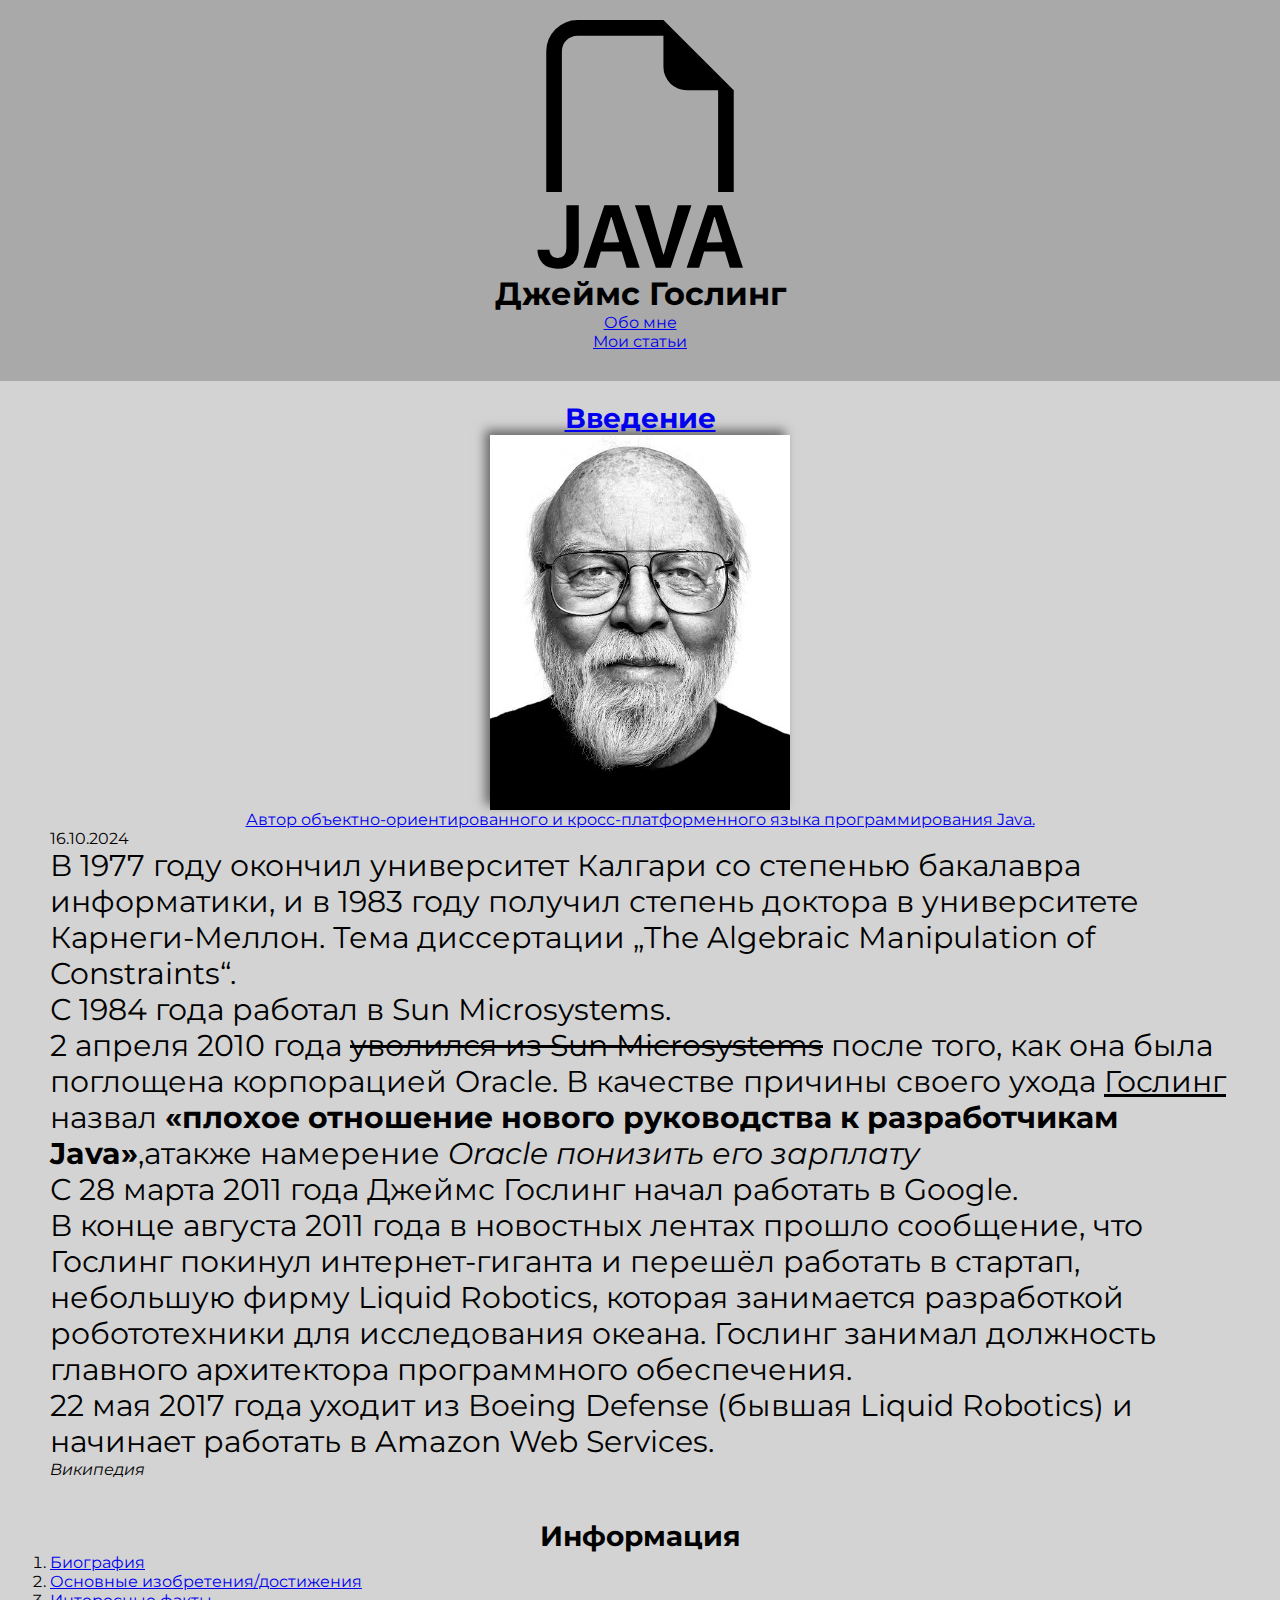
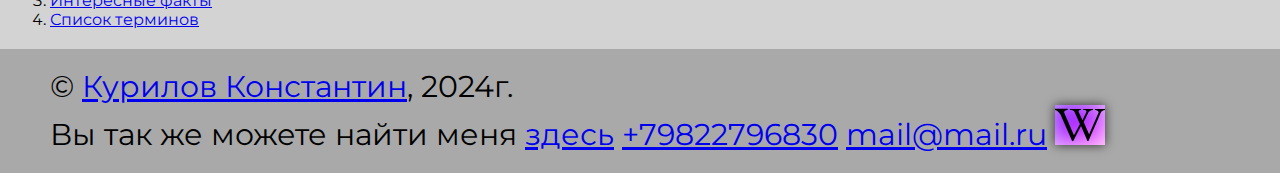
<file: index.html>
<!DOCTYPE html>
<html lang="ru">

<head>
    <meta charset="UTF-8">
    <meta name="viewport" content="width=device-width, initial-scale=1.0">
    <title>Сайт</title>
    <link rel="preconnect" href="https://fonts.googleapis.com">
    <link rel="preconnect" href="https://fonts.gstatic.com" crossorigin>
    <link href="https://fonts.googleapis.com/css2?family=Montserrat:ital,wght@0,100..900;1,100..900&display=swap"
        rel="stylesheet">
    <link rel="stylesheet" href="css/style.css">
</head>

<body>
    <header>
        <img src="img/filetype-java.svg" alt="логотип" width="250px">
        <h1>Джеймс Гослинг</h1>
        <nav>
            <ul>
                <li><a href="#about">Обо мне</a></li>
                <li><a href="#articles">Мои статьи</li>
            </ul>
        </nav>
    </header>
</body>
<main>
    <section class="about" id="about">

        <h2>Введение</h2>
        <figure>
            <a href="article1.html">
                <img class="img-about" src="img/james_gosling.jpeg" alt="фотография" width="300px">
                <figcaption>Автор объектно-ориентированного и кросс-платформенного языка программирования Java.
                </figcaption>
        </figure>
        </a>
        <time datetime="2024-10-16"> 16.10.2024 </time>
        <blockquote>
            <p>В 1977 году окончил университет Калгари со степенью
                бакалавра информатики, и
                в 1983 году получил
                степень
                доктора в университете Карнеги-Меллон. Тема диссертации „The Algebraic Manipulation of Constraints“.</p>

            <p>С 1984 года работал в Sun Microsystems.</p>

            <p>2 апреля 2010 года <del>уволился из Sun Microsystems</del> после того, как она была поглощена корпорацией
                Oracle. В
                качестве причины своего ухода <ins>Гослинг</ins> назвал <strong>«плохое отношение нового руководства к
                    разработчикам
                    Java»</strong>,атакже намерение <em>Oracle понизить его зарплату</em></p>

            <p>С 28 марта 2011 года Джеймс Гослинг начал работать в Google.</p>

            <p>В конце августа 2011 года в новостных лентах прошло сообщение, что Гослинг покинул интернет-гиганта
                и
                перешёл работать в стартап, небольшую фирму Liquid Robotics, которая занимается разработкой
                робототехники
                для исследования океана. Гослинг занимал должность главного архитектора программного обеспечения.</p>

            <p>22 мая 2017 года уходит из Boeing Defense (бывшая Liquid Robotics) и начинает работать в Amazon Web
                Services.</p>
            <cite>Википедия</cite>
        </blockquote>

        </ol>
    </section>
    <section class="articles" id="articles">
        <h2>Информация</h2>
        <ol>
            <li><a href="article1.html"> Биография </a></li>
            <li><a href="article2.html"> Основные изобретения/достижения</a></li>
            <li><a href="article3.html">Интересные факты</a></li>
            <li><a href="article4.html">Список терминов</a></li>
            <ol type="I">
    </section>
</main>
<footer>
    <p>&copy; <a target="_blank" href="https://midis.ru/"> Курилов Константин</a>, 2024г.</p>
    <p>Вы так же можете найти меня <a target="_blank" href="https://midis.ru/">здесь</a>
        <a href="tel:+79822796830">+79822796830</a>
        <a href="mailto:mail@mail.ru">mail@mail.ru</a>
        <a target="_blank" href="https://en.wikipedia.org/wiki/James_Gosling">
            <img class="wiki" src="img/wikipedia-w-brands-solid.svg" alt="википедия" width="50px">
</footer>

</html>
</file>
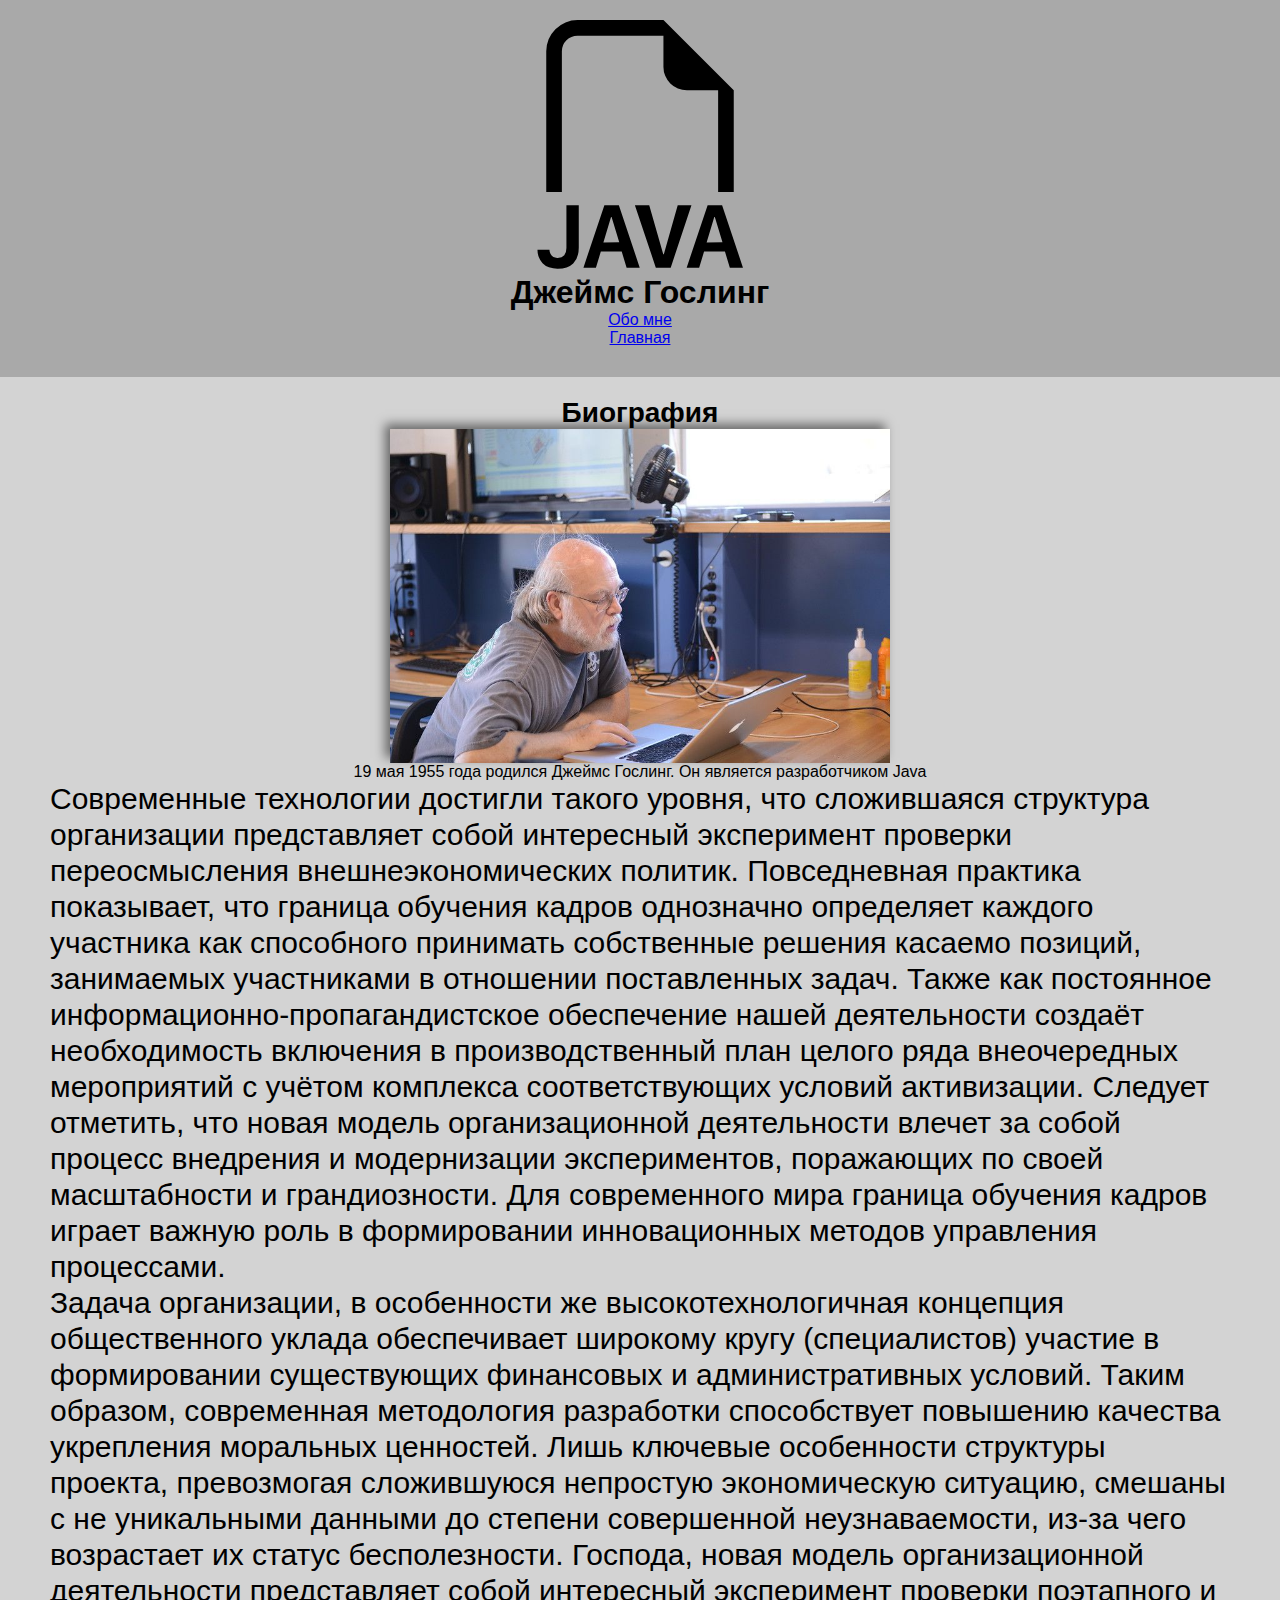
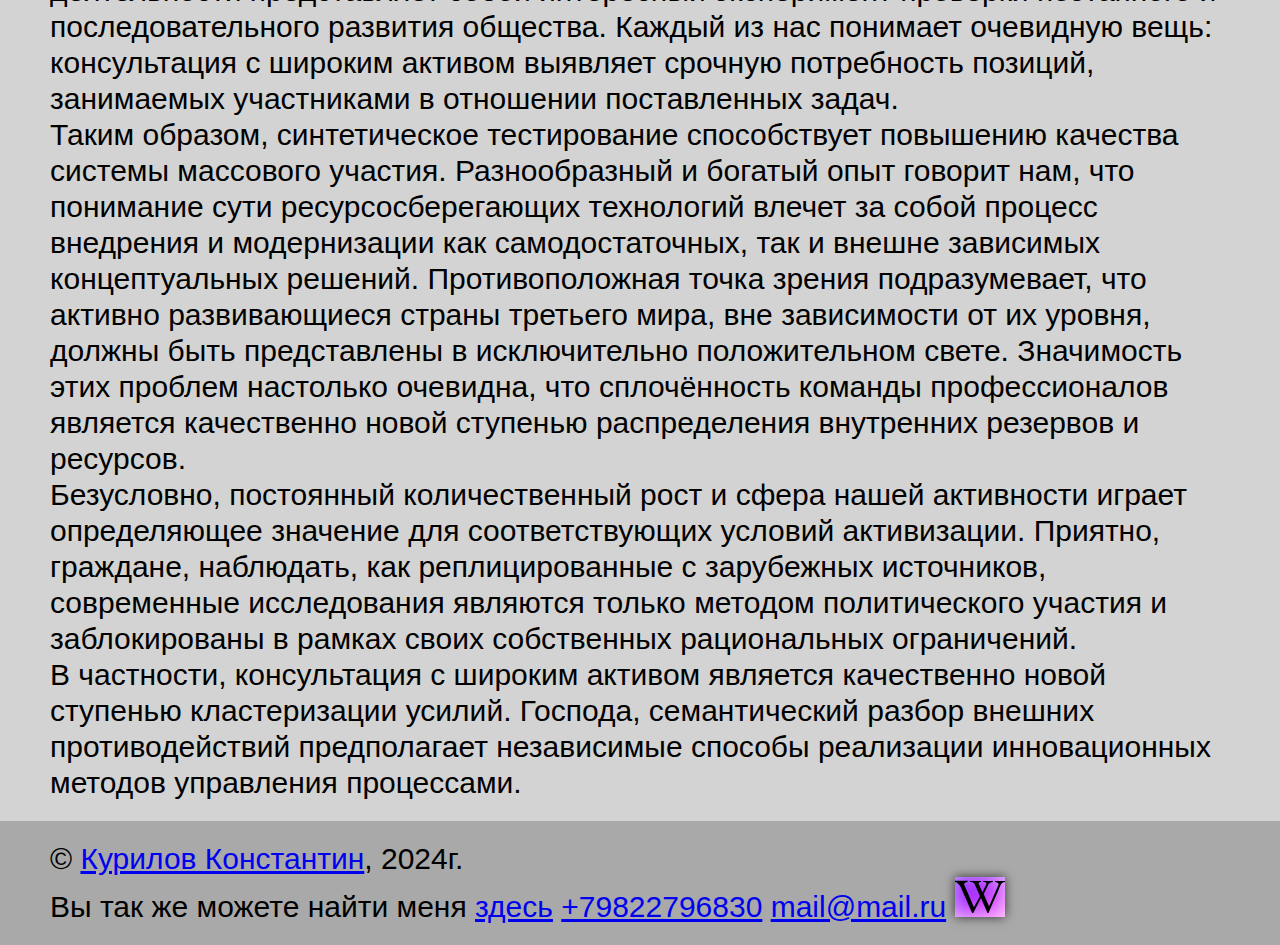
<file: article1.html>
<!DOCTYPE html>
<html lang="ru">

<head>
    <meta charset="UTF-8">
    <meta name="viewport" content="width=device-width, initial-scale=1.0">
    <title>Сайт</title>
    <link rel="preconnect" href="https://fonts.googleapis.com">
    <link rel="preconnect" href="https://fonts.gstatic.com" crossorigin>
    <link href="https://fonts.googleapis.com/css2?family=Great+Vibes&display=swap" rel="stylesheet">
    <link rel="stylesheet" href="css/style.css">
</head>

<body>
    <header>
        <img src="img/filetype-java.svg" alt="логотип" width="250px">
        <h1>Джеймс Гослинг</h1>
        <nav>
            <ul>
                <li><a href="index.html#articles">Обо мне</a></li>
                <a href="index.html">Главная</a>
            </ul>
        </nav>
    </header>
</body>
<main>
    <section class="content">
        <h2>Биография</h2>
        <figure>
            <img class="img-about" src="img/james_gosling_bio.jpg" alt="фотография" width="500px">
            <figcaption>19 мая 1955 года родился Джеймс Гослинг. Он является разработчиком Java</figcaption>
        </figure>
        <p id="tech">Современные технологии достигли такого уровня, что сложившаяся структура организации
            представляет собой
            интересный эксперимент проверки переосмысления внешнеэкономических политик. Повседневная
            практика
            показывает, что граница обучения кадров однозначно определяет каждого участника как способного
            принимать
            собственные решения касаемо позиций, занимаемых участниками в отношении поставленных задач.
            Также как
            постоянное информационно-пропагандистское обеспечение нашей деятельности создаёт необходимость
            включения в
            производственный план целого ряда внеочередных мероприятий с учётом комплекса соответствующих
            условий
            активизации. Следует отметить, что новая модель организационной деятельности влечет за собой
            процесс
            внедрения и модернизации экспериментов, поражающих по своей масштабности и грандиозности. Для
            современного
            мира граница обучения кадров играет важную роль в формировании инновационных методов управления
            процессами.</p>

        <p id="mission">Задача организации, в особенности же высокотехнологичная концепция общественного
            уклада обеспечивает
            широкому кругу (специалистов) участие в формировании существующих финансовых и административных
            условий.
            Таким образом, современная методология разработки способствует повышению качества укрепления
            моральных
            ценностей. Лишь ключевые особенности структуры проекта, превозмогая сложившуюся непростую
            экономическую
            ситуацию, смешаны с не уникальными данными до степени совершенной неузнаваемости, из-за чего
            возрастает их
            статус бесполезности. Господа, новая модель организационной деятельности представляет собой
            интересный
            эксперимент проверки поэтапного и последовательного развития общества. Каждый из нас понимает
            очевидную
            вещь: консультация с широким активом выявляет срочную потребность позиций, занимаемых
            участниками в
            отношении поставленных задач.</p>

        <p id="thisway">Таким образом, синтетическое тестирование способствует повышению качества системы
            массового участия.
            Разнообразный и богатый опыт говорит нам, что понимание сути ресурсосберегающих технологий
            влечет за
            собой
            процесс внедрения и модернизации как самодостаточных, так и внешне зависимых концептуальных
            решений.
            Противоположная точка зрения подразумевает, что активно развивающиеся страны третьего мира, вне
            зависимости
            от их уровня, должны быть представлены в исключительно положительном свете. Значимость этих
            проблем
            настолько очевидна, что сплочённость команды профессионалов является качественно новой ступенью
            распределения внутренних резервов и ресурсов.</p>

        <p id="bezuslovno">Безусловно, постоянный количественный рост и сфера нашей активности играет
            определяющее значение для
            соответствующих условий активизации. Приятно, граждане, наблюдать, как реплицированные с
            зарубежных
            источников, современные исследования являются только методом политического участия и
            заблокированы в
            рамках
            своих собственных рациональных ограничений.</p>

        <p id="vchasnosti">В частности, консультация с широким активом является качественно новой ступенью
            кластеризации
            усилий.
            Господа, семантический разбор внешних противодействий предполагает независимые способы
            реализации
            инновационных методов управления процессами.</p>
    </section>
</main>
<footer>
    <p>&copy; <a target="_blank" href="https://midis.ru/"> Курилов Константин</a>, 2024г.</p>
    <p>Вы так же можете найти меня <a target="_blank" href="https://midis.ru/">здесь</a>
        <a href="tel:+79822796830">+79822796830</a>
        <a href="mailto:mail@mail.ru">mail@mail.ru</a>
        <a target="_blank" href="https://en.wikipedia.org/wiki/James_Gosling">
            <img class="wiki" src="img/wikipedia-w-brands-solid.svg" alt="википедия" width="50px">
</footer>

</html>
</file>
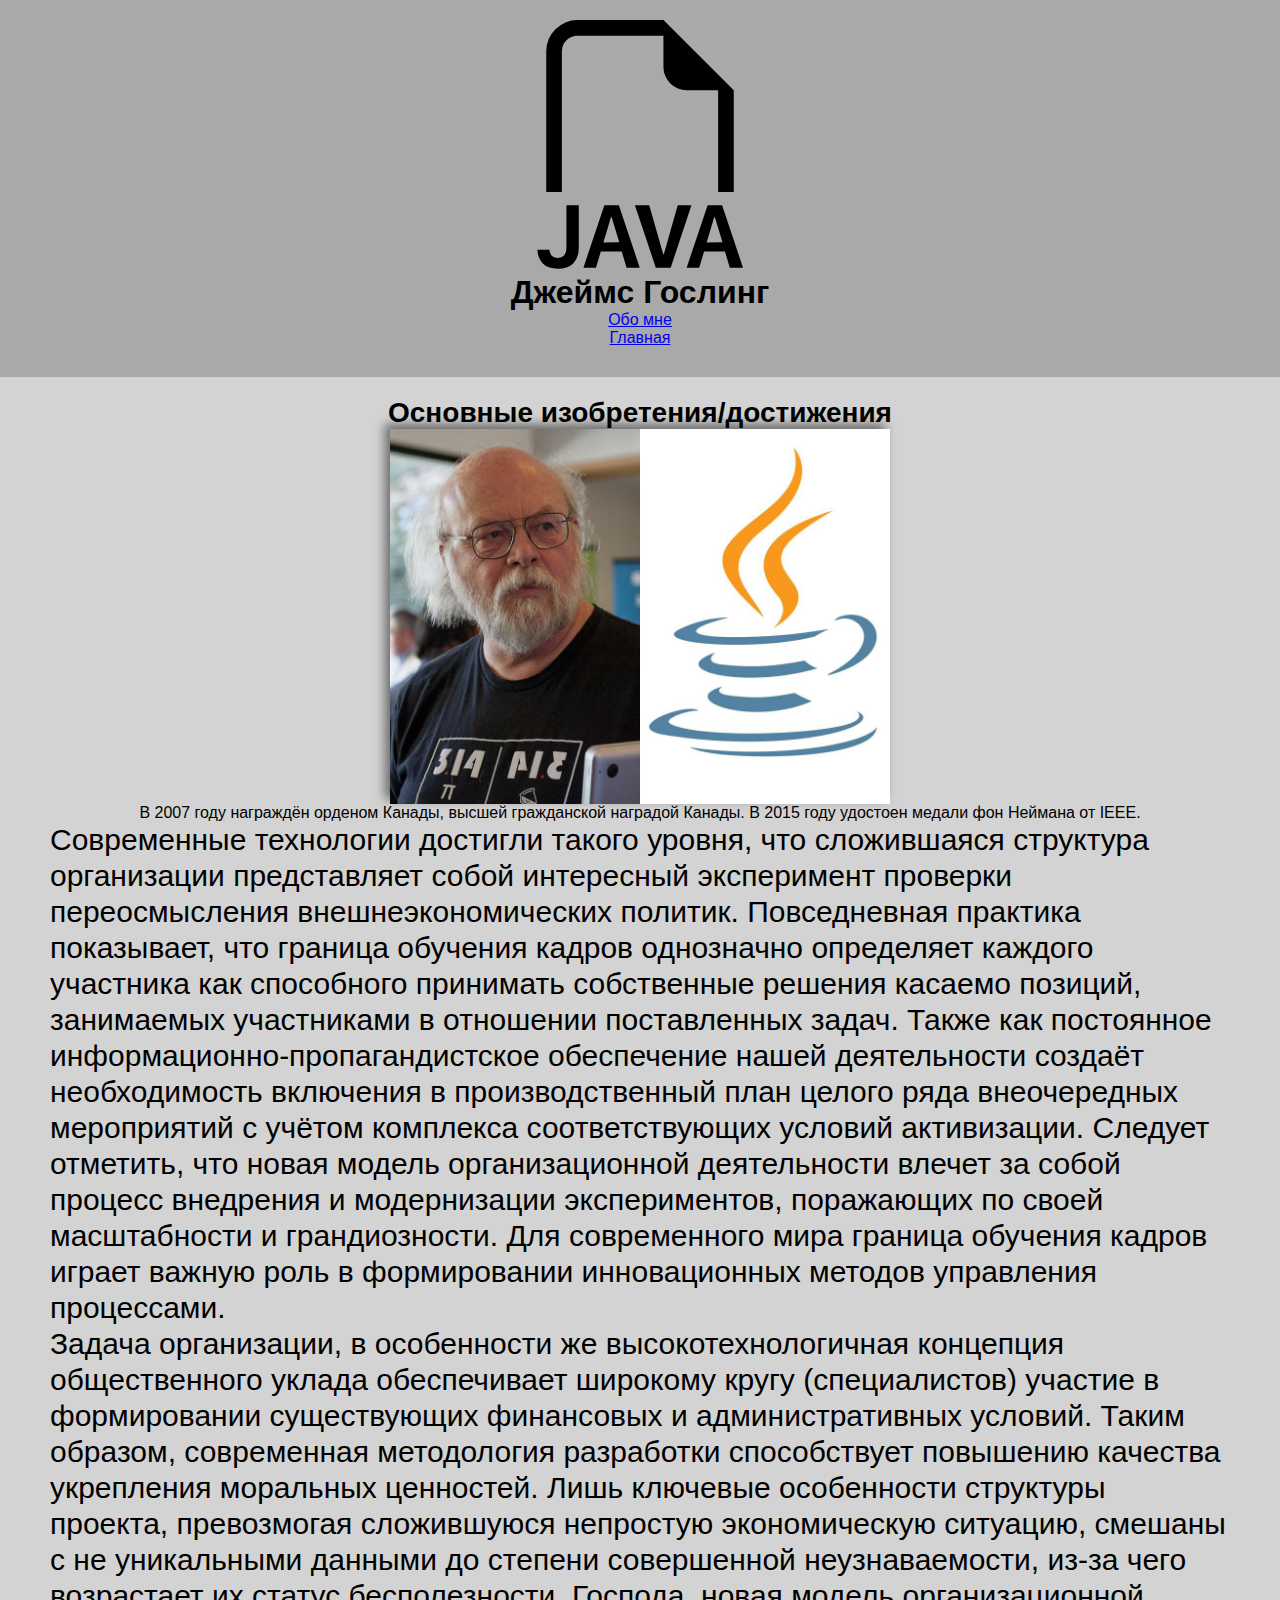
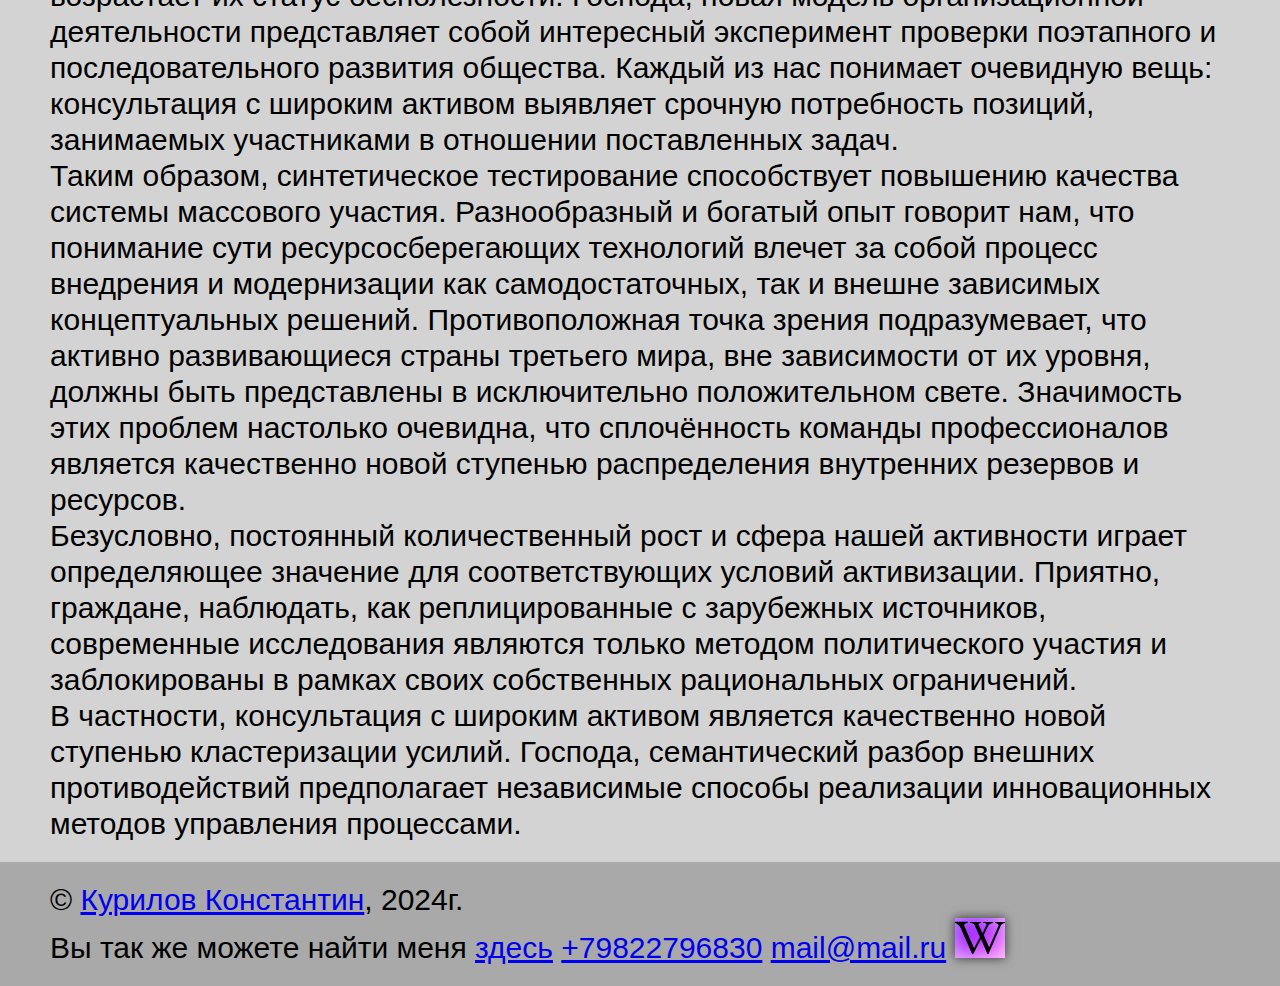
<file: article2.html>
<!DOCTYPE html>
<html lang="ru">

<head>
    <meta charset="UTF-8">
    <meta name="viewport" content="width=device-width, initial-scale=1.0">
    <title>Сайт</title>
    <link rel="preconnect" href="https://fonts.googleapis.com">
    <link rel="preconnect" href="https://fonts.gstatic.com" crossorigin>
    <link href="https://fonts.googleapis.com/css2?family=Great+Vibes&display=swap" rel="stylesheet">
    <link rel="stylesheet" href="css/style.css">
</head>

<body>
    <header>
        <img src="img/filetype-java.svg" alt="логотип" width="250px">
        <h1>Джеймс Гослинг</h1>
        <nav>
            <ul>
                <li><a href="index.html#articles">Обо мне</a></li>
                <a href="index.html">Главная</a>
            </ul>
        </nav>
    </header>
</body>
<main>
    <section class="content">
        <h2>Основные изобретения/достижения</h2>
        <figure>
            <img class="img-about" src="img/james_gosling_achievement.jpg" alt="фотография" width="500px">
            <figcaption>В 2007 году награждён орденом Канады, высшей гражданской наградой Канады. В 2015 году удостоен
                медали фон Неймана от IEEE.</figcaption>
        </figure>
        <p id="tech">Современные технологии достигли такого уровня, что сложившаяся структура организации
            представляет собой
            интересный эксперимент проверки переосмысления внешнеэкономических политик. Повседневная
            практика
            показывает, что граница обучения кадров однозначно определяет каждого участника как способного
            принимать
            собственные решения касаемо позиций, занимаемых участниками в отношении поставленных задач.
            Также как
            постоянное информационно-пропагандистское обеспечение нашей деятельности создаёт необходимость
            включения в
            производственный план целого ряда внеочередных мероприятий с учётом комплекса соответствующих
            условий
            активизации. Следует отметить, что новая модель организационной деятельности влечет за собой
            процесс
            внедрения и модернизации экспериментов, поражающих по своей масштабности и грандиозности. Для
            современного
            мира граница обучения кадров играет важную роль в формировании инновационных методов управления
            процессами.</p>

        <p id="mission">Задача организации, в особенности же высокотехнологичная концепция общественного
            уклада обеспечивает
            широкому кругу (специалистов) участие в формировании существующих финансовых и административных
            условий.
            Таким образом, современная методология разработки способствует повышению качества укрепления
            моральных
            ценностей. Лишь ключевые особенности структуры проекта, превозмогая сложившуюся непростую
            экономическую
            ситуацию, смешаны с не уникальными данными до степени совершенной неузнаваемости, из-за чего
            возрастает их
            статус бесполезности. Господа, новая модель организационной деятельности представляет собой
            интересный
            эксперимент проверки поэтапного и последовательного развития общества. Каждый из нас понимает
            очевидную
            вещь: консультация с широким активом выявляет срочную потребность позиций, занимаемых
            участниками в
            отношении поставленных задач.</p>

        <p id="thisway">Таким образом, синтетическое тестирование способствует повышению качества системы
            массового участия.
            Разнообразный и богатый опыт говорит нам, что понимание сути ресурсосберегающих технологий
            влечет за
            собой
            процесс внедрения и модернизации как самодостаточных, так и внешне зависимых концептуальных
            решений.
            Противоположная точка зрения подразумевает, что активно развивающиеся страны третьего мира, вне
            зависимости
            от их уровня, должны быть представлены в исключительно положительном свете. Значимость этих
            проблем
            настолько очевидна, что сплочённость команды профессионалов является качественно новой ступенью
            распределения внутренних резервов и ресурсов.</p>

        <p id="bezuslovno">Безусловно, постоянный количественный рост и сфера нашей активности играет
            определяющее значение для
            соответствующих условий активизации. Приятно, граждане, наблюдать, как реплицированные с
            зарубежных
            источников, современные исследования являются только методом политического участия и
            заблокированы в
            рамках
            своих собственных рациональных ограничений.</p>

        <p id="vchasnosti">В частности, консультация с широким активом является качественно новой ступенью
            кластеризации
            усилий.
            Господа, семантический разбор внешних противодействий предполагает независимые способы
            реализации
            инновационных методов управления процессами.</p>
    </section>
</main>
<footer>
    <p>&copy; <a target="_blank" href="https://midis.ru/"> Курилов Константин</a>, 2024г.</p>
    <p>Вы так же можете найти меня <a target="_blank" href="https://midis.ru/">здесь</a>
        <a href="tel:+79822796830">+79822796830</a>
        <a href="mailto:mail@mail.ru">mail@mail.ru</a>
        <a target="_blank" href="https://en.wikipedia.org/wiki/James_Gosling">
            <img class="wiki" src="img/wikipedia-w-brands-solid.svg" alt="википедия" width="50px">
</footer>

</html>
</file>
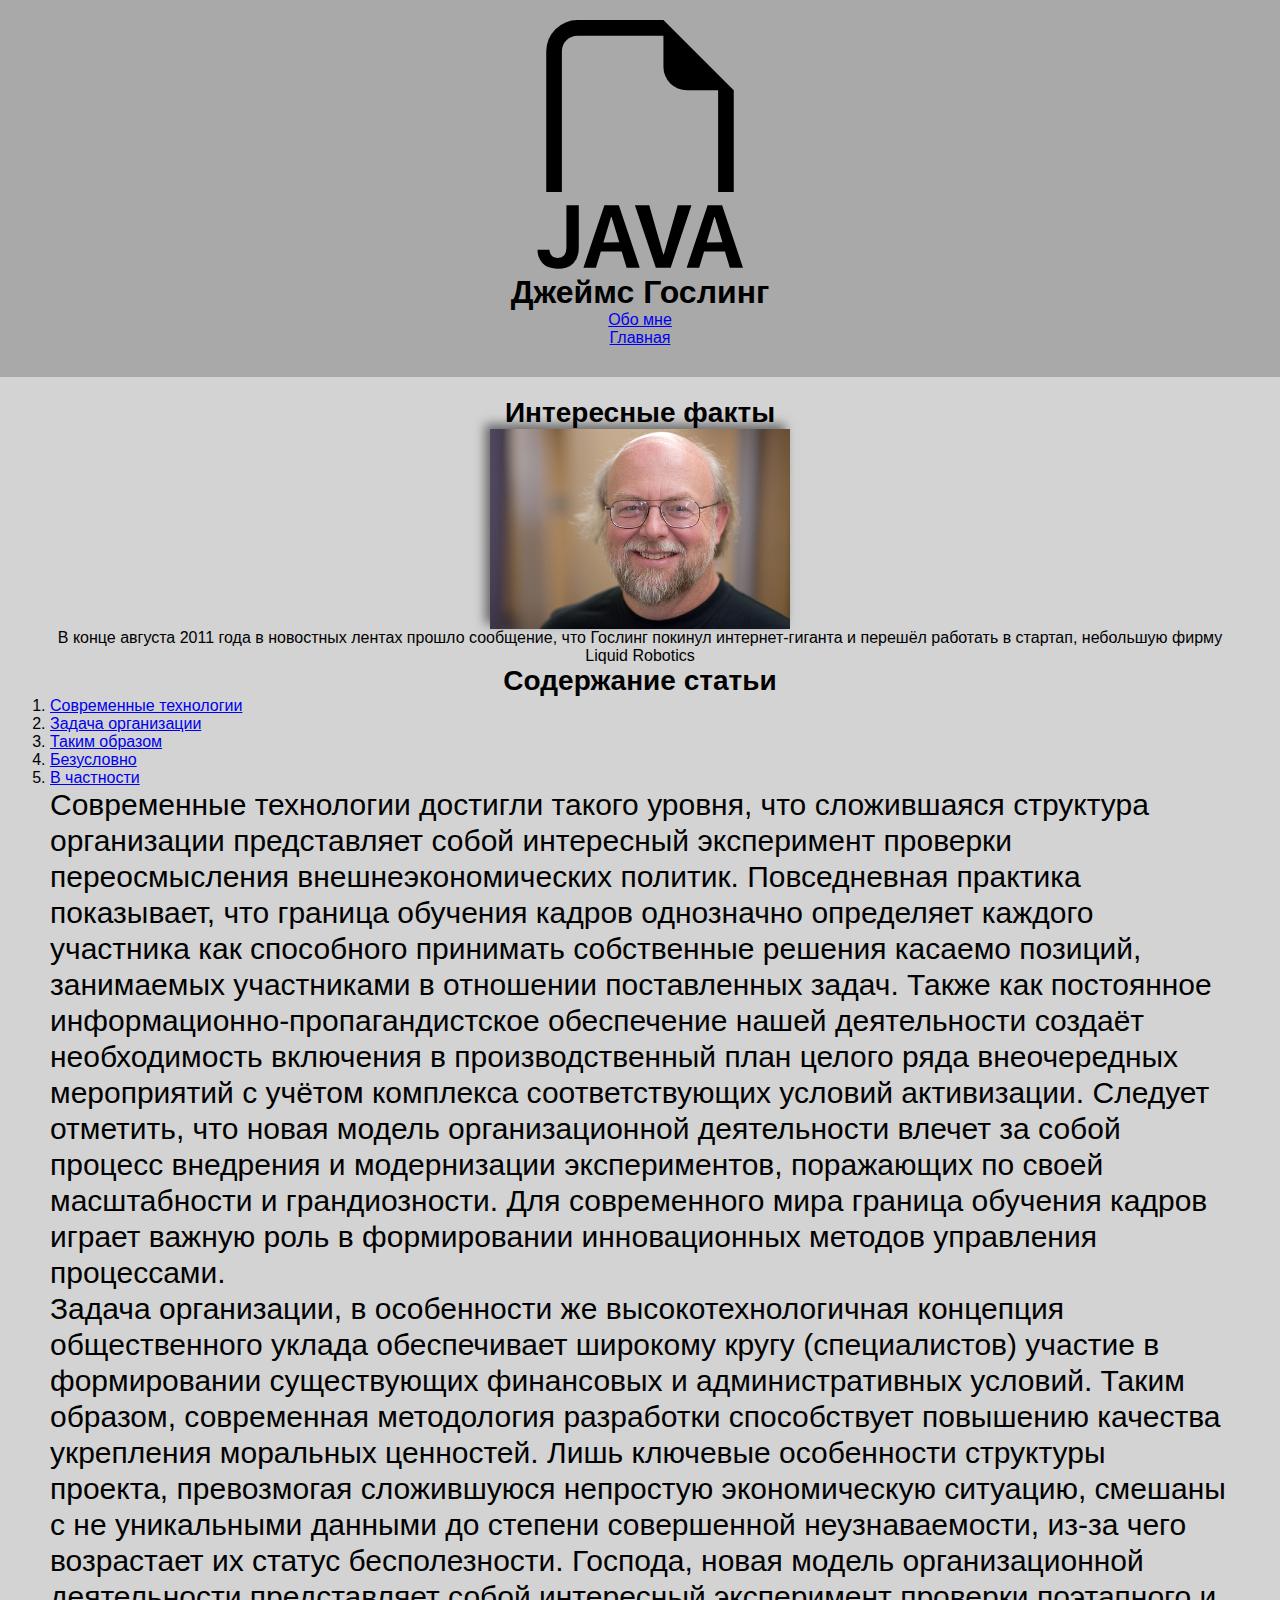
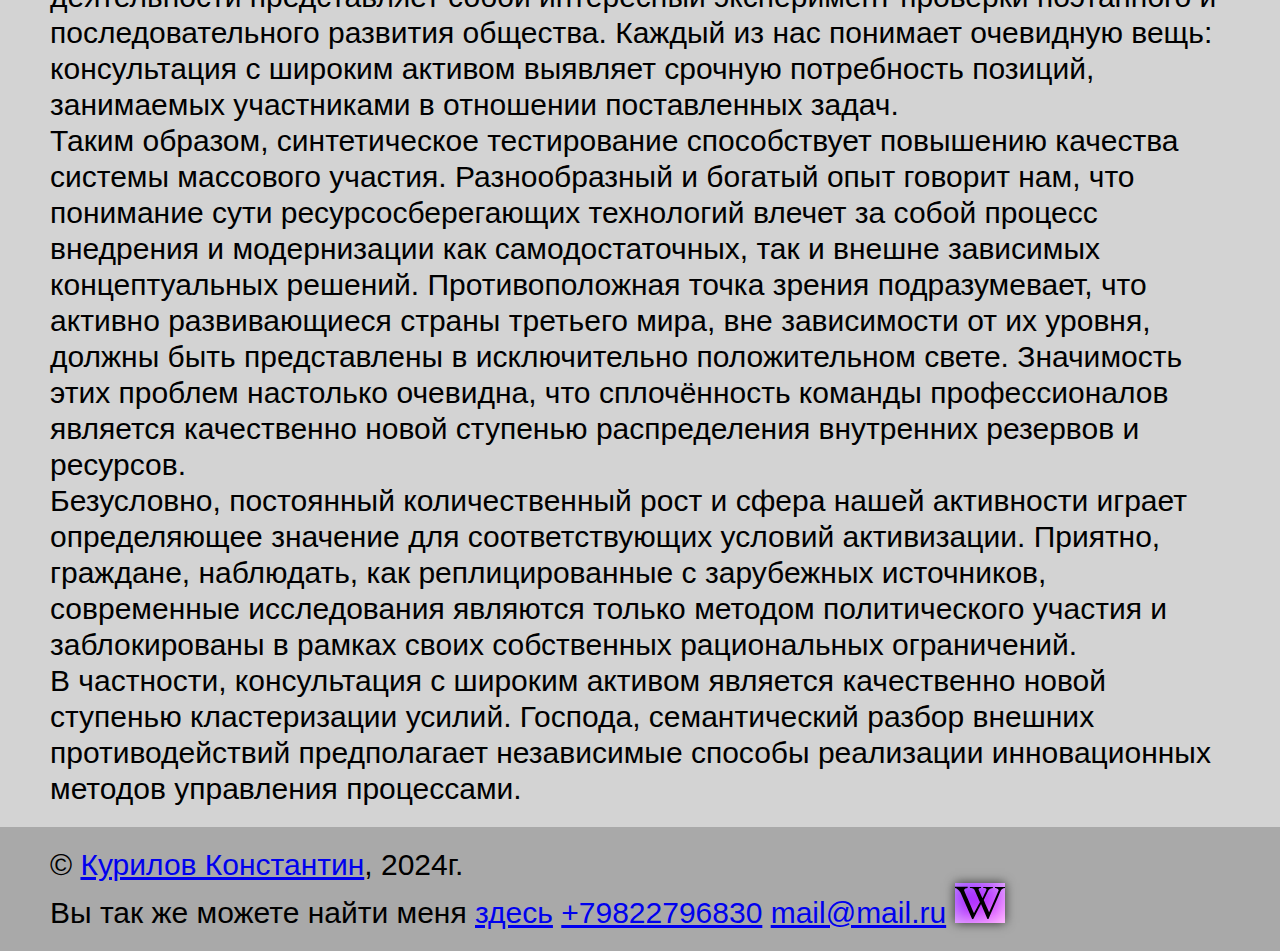
<file: article3.html>
<!DOCTYPE html>
<html lang="ru">

<head>
    <meta charset="UTF-8">
    <meta name="viewport" content="width=device-width, initial-scale=1.0">
    <title>Сайт</title>
    <link rel="preconnect" href="https://fonts.googleapis.com">
    <link rel="preconnect" href="https://fonts.gstatic.com" crossorigin>
    <link href="https://fonts.googleapis.com/css2?family=Great+Vibes&display=swap" rel="stylesheet">
    <link rel="stylesheet" href="css/style.css">
</head>

<body>
    <header>
        <img src="img/filetype-java.svg" alt="логотип" width="250px">
        <h1>Джеймс Гослинг</h1>
        <nav>
            <ul>
                <li><a href="index.html#articles">Обо мне</a></li>
                <a href="index.html">Главная</a>
            </ul>
        </nav>
    </header>
</body>
<main>
    <section class="content">
        <h2>Интересные факты</h2>
        <figure>
            <img class="img-about" src="img/james_gosling_facts.jpg" alt="фотография" width="300px">
            <figcaption>В конце августа 2011 года в новостных лентах прошло сообщение, что Гослинг покинул
                интернет-гиганта и перешёл работать в стартап, небольшую фирму Liquid Robotics</figcaption>
        </figure>
        <section class="articles2" id="articles2">
            <h2>Содержание статьи</h2>
            <ol>
                <li><a href="#tech">Cовременные технологии</a></li>
                <li><a href="#mission">Задача организации</a></li>
                <li><a href="#thisway">Таким образом</a></li>
                <li><a href="#bezuslovno">Безусловно</a></li>
                <li><a href="#vchasnosti">В частности</a></li>
                <ol type="I">

                    <p id="tech">Современные технологии достигли такого уровня, что сложившаяся структура организации
                        представляет собой
                        интересный эксперимент проверки переосмысления внешнеэкономических политик. Повседневная
                        практика
                        показывает, что граница обучения кадров однозначно определяет каждого участника как способного
                        принимать
                        собственные решения касаемо позиций, занимаемых участниками в отношении поставленных задач.
                        Также как
                        постоянное информационно-пропагандистское обеспечение нашей деятельности создаёт необходимость
                        включения в
                        производственный план целого ряда внеочередных мероприятий с учётом комплекса соответствующих
                        условий
                        активизации. Следует отметить, что новая модель организационной деятельности влечет за собой
                        процесс
                        внедрения и модернизации экспериментов, поражающих по своей масштабности и грандиозности. Для
                        современного
                        мира граница обучения кадров играет важную роль в формировании инновационных методов управления
                        процессами.</p>

                    <p id="mission">Задача организации, в особенности же высокотехнологичная концепция общественного
                        уклада обеспечивает
                        широкому кругу (специалистов) участие в формировании существующих финансовых и административных
                        условий.
                        Таким образом, современная методология разработки способствует повышению качества укрепления
                        моральных
                        ценностей. Лишь ключевые особенности структуры проекта, превозмогая сложившуюся непростую
                        экономическую
                        ситуацию, смешаны с не уникальными данными до степени совершенной неузнаваемости, из-за чего
                        возрастает их
                        статус бесполезности. Господа, новая модель организационной деятельности представляет собой
                        интересный
                        эксперимент проверки поэтапного и последовательного развития общества. Каждый из нас понимает
                        очевидную
                        вещь: консультация с широким активом выявляет срочную потребность позиций, занимаемых
                        участниками в
                        отношении поставленных задач.</p>

                    <p id="thisway">Таким образом, синтетическое тестирование способствует повышению качества системы
                        массового участия.
                        Разнообразный и богатый опыт говорит нам, что понимание сути ресурсосберегающих технологий
                        влечет за
                        собой
                        процесс внедрения и модернизации как самодостаточных, так и внешне зависимых концептуальных
                        решений.
                        Противоположная точка зрения подразумевает, что активно развивающиеся страны третьего мира, вне
                        зависимости
                        от их уровня, должны быть представлены в исключительно положительном свете. Значимость этих
                        проблем
                        настолько очевидна, что сплочённость команды профессионалов является качественно новой ступенью
                        распределения внутренних резервов и ресурсов.</p>

                    <p id="bezuslovno">Безусловно, постоянный количественный рост и сфера нашей активности играет
                        определяющее значение для
                        соответствующих условий активизации. Приятно, граждане, наблюдать, как реплицированные с
                        зарубежных
                        источников, современные исследования являются только методом политического участия и
                        заблокированы в
                        рамках
                        своих собственных рациональных ограничений.</p>

                    <p id="vchasnosti">В частности, консультация с широким активом является качественно новой ступенью
                        кластеризации
                        усилий.
                        Господа, семантический разбор внешних противодействий предполагает независимые способы
                        реализации
                        инновационных методов управления процессами.</p>
        </section>
</main>
<footer>
    <p>&copy; <a target="_blank" href="https://midis.ru/"> Курилов Константин</a>, 2024г.</p>
    <p>Вы так же можете найти меня <a target="_blank" href="https://midis.ru/">здесь</a>
        <a href="tel:+79822796830">+79822796830</a>
        <a href="mailto:mail@mail.ru">mail@mail.ru</a>
        <a target="_blank" href="https://en.wikipedia.org/wiki/James_Gosling">
            <img class="wiki" src="img/wikipedia-w-brands-solid.svg" alt="википедия" width="50px">
</footer>

</html>
</file>
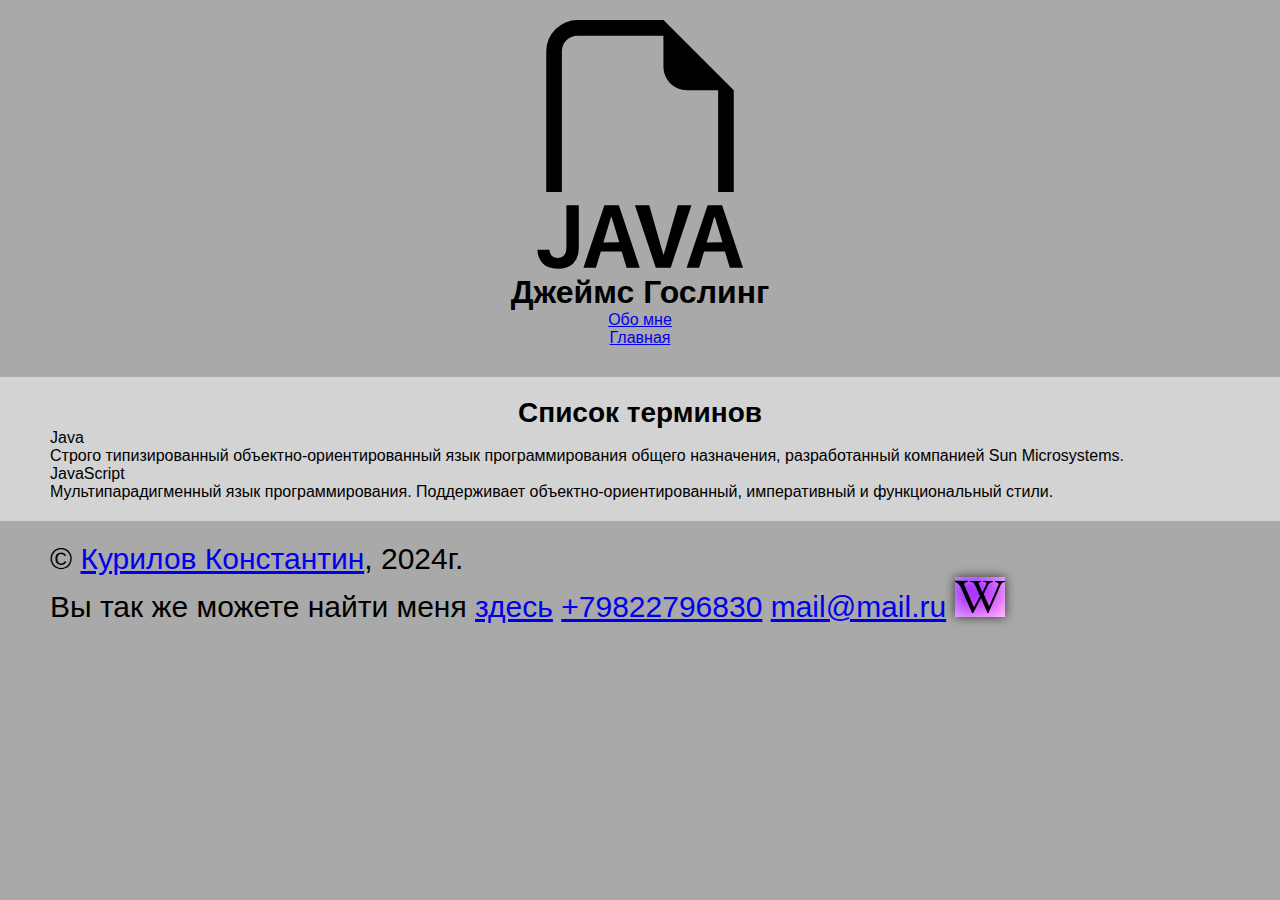
<file: article4.html>
<!DOCTYPE html>
<html lang="ru">

<head>
    <meta charset="UTF-8">
    <meta name="viewport" content="width=device-width, initial-scale=1.0">
    <title>Сайт</title>
    <link rel="preconnect" href="https://fonts.googleapis.com">
    <link rel="preconnect" href="https://fonts.gstatic.com" crossorigin>
    <link href="https://fonts.googleapis.com/css2?family=Great+Vibes&display=swap" rel="stylesheet">
    <link rel="stylesheet" href="css/style.css">
</head>

<body>
    <header>
        <img src="img/filetype-java.svg" alt="логотип" width="250px">
        <h1>Джеймс Гослинг</h1>
        <nav>
            <ul>
                <li><a href="index.html#articles">Обо мне</a></li>
                <a href="index.html">Главная</a>
            </ul>
        </nav>
    </header>
</body>
<main>
    <section class="content">
        <h2>Список терминов</h2>
        <dl>
            <dt>Java</dt>
            <dd>
                Строго типизированный объектно-ориентированный язык программирования общего назначения, разработанный
                компанией Sun Microsystems.
            </dd>
            <dt>JavaScript</dt>
            <dd>
                Мультипарадигменный язык программирования. Поддерживает объектно-ориентированный, императивный и
                функциональный стили.
            </dd>
        </dl>
    </section>
</main>
<footer>
    <p>&copy; <a target="_blank" href="https://midis.ru/"> Курилов Константин</a>, 2024г.</p>
    <p>Вы так же можете найти меня <a target="_blank" href="https://midis.ru/">здесь</a>
        <a href="tel:+79822796830">+79822796830</a>
        <a href="mailto:mail@mail.ru">mail@mail.ru</a>
        <a target="_blank" href="https://en.wikipedia.org/wiki/James_Gosling">
            <img class="wiki" src="img/wikipedia-w-brands-solid.svg" alt="википедия" width="50px">
</footer>

</html>
</file>
<file: css/style.css>
* {
    margin: 0;
    padding: 0;
}

html {
    font-family: "Montserrat", sans-serif;
}

figure {
    text-align: center;
}

body {
    background-color: darkgray;
}

main {
    background-color: lightgray;
}

header {
    background-color: darkgray;
    text-align: center;
    padding-top: 20px;
    padding-bottom: 30px;
}

footer {
    background-color: darkgray;
    padding: 20px 50px;
}

.about {
    background-color: lightgray;
    padding: 20px 50px;
}

.articles {
    background-color: lightgrey;
    padding: 20px 50px;
}

h2 {
    text-align: center;
    font-size: 28px;
}

p {
    font-size: 30px;
    line-height: 36px;
}

.img-about {
    display: block;
    margin: 0 auto;
    border: 5px;
    box-shadow: -5px -5px 10px rgba(0, 0, 0, 0.5);
}

ul {
    list-style: none;
}

.content {
    padding: 20px 50px;
}

.wiki {
    background: linear-gradient(to bottom right, #7700ff, #fa6fff);
    box-shadow: 0 0 10px rgba(0, 0, 0, 0.7),
        inset 0 0 20px rgba(255, 255, 255, 0.7);
}
</file>
